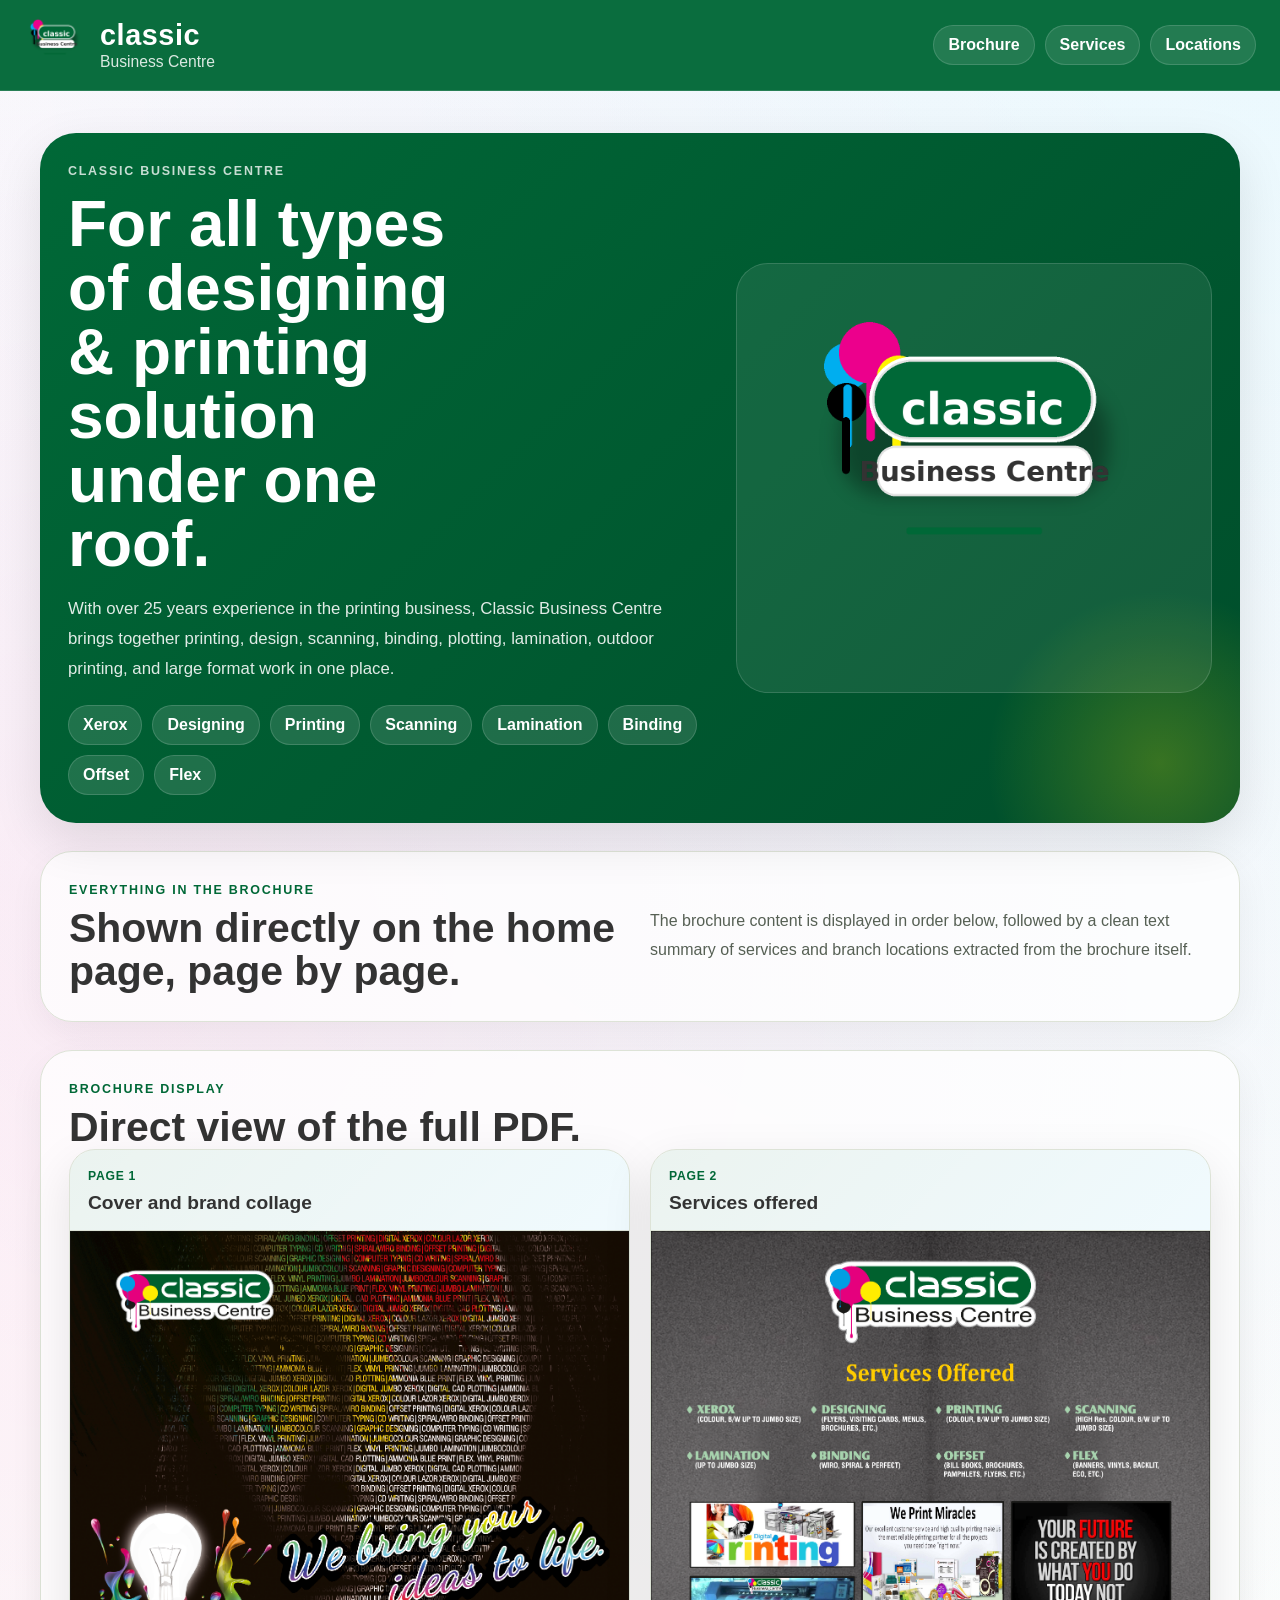
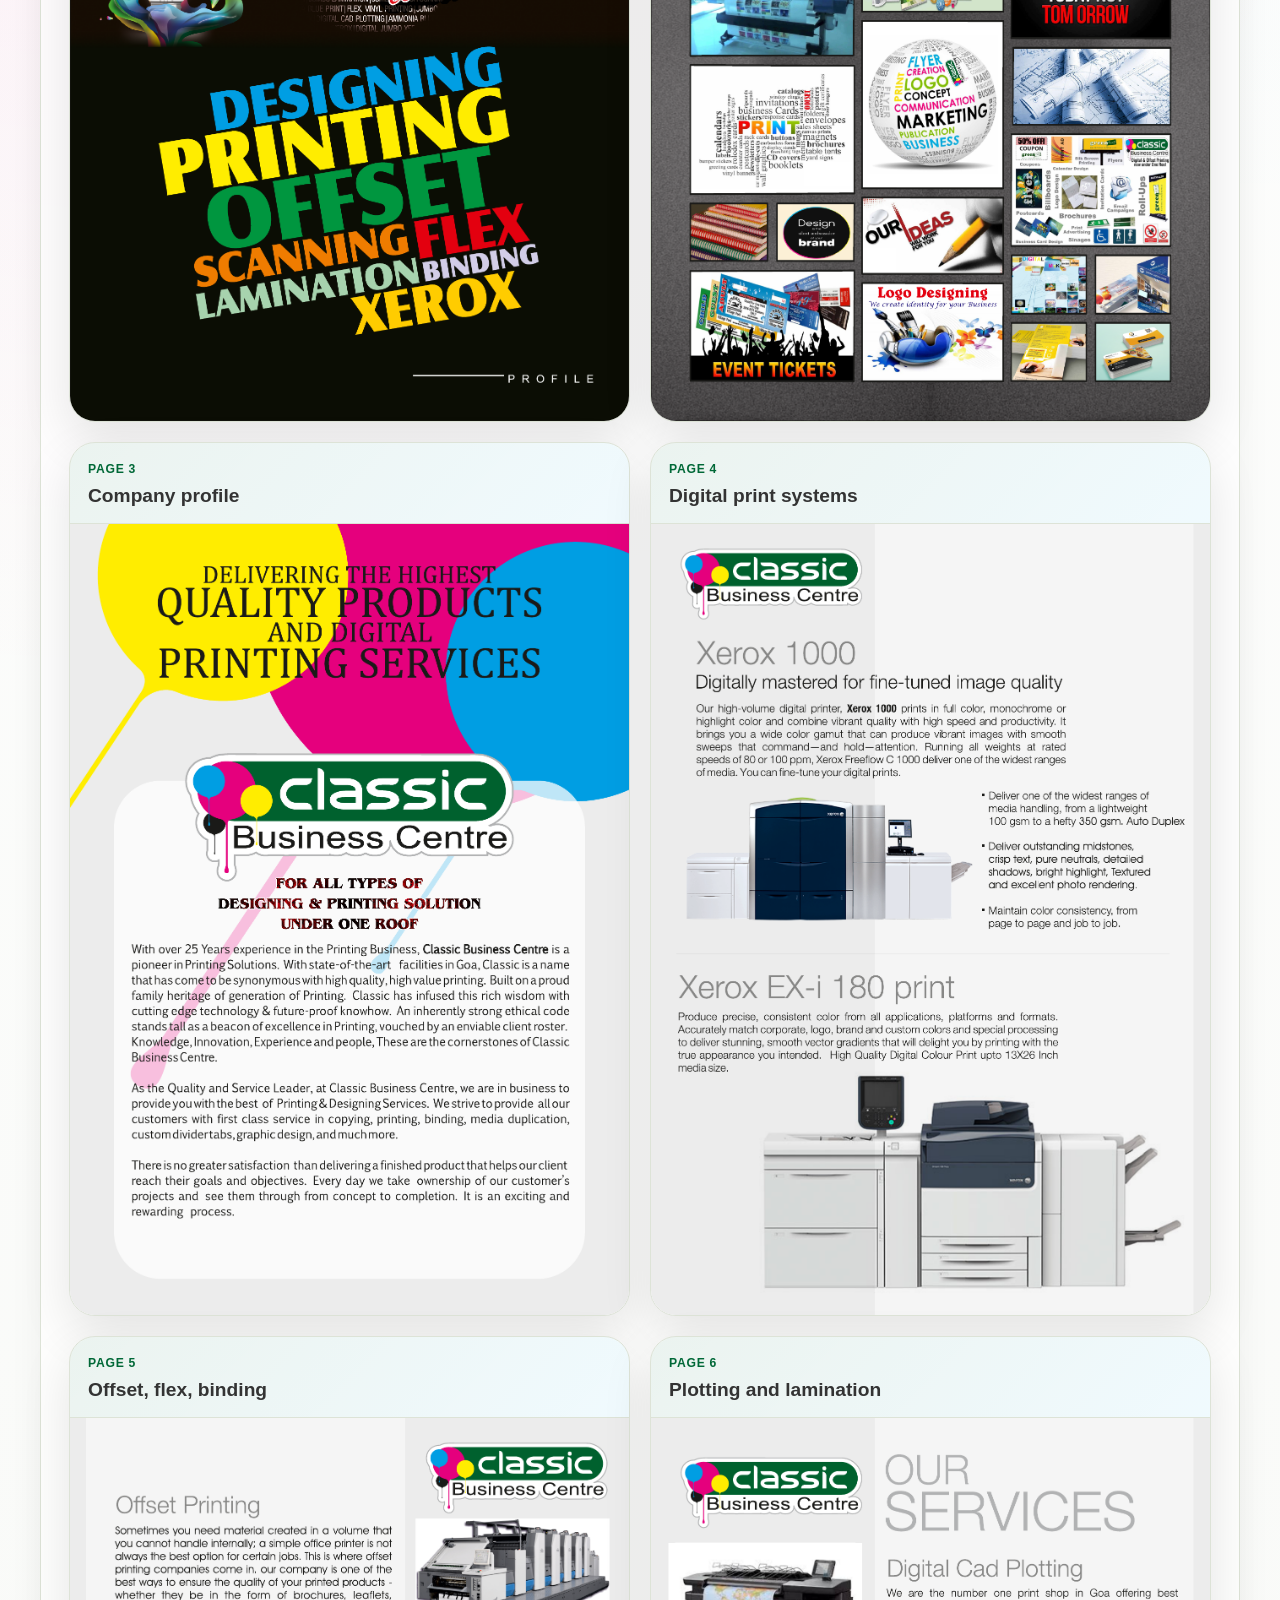
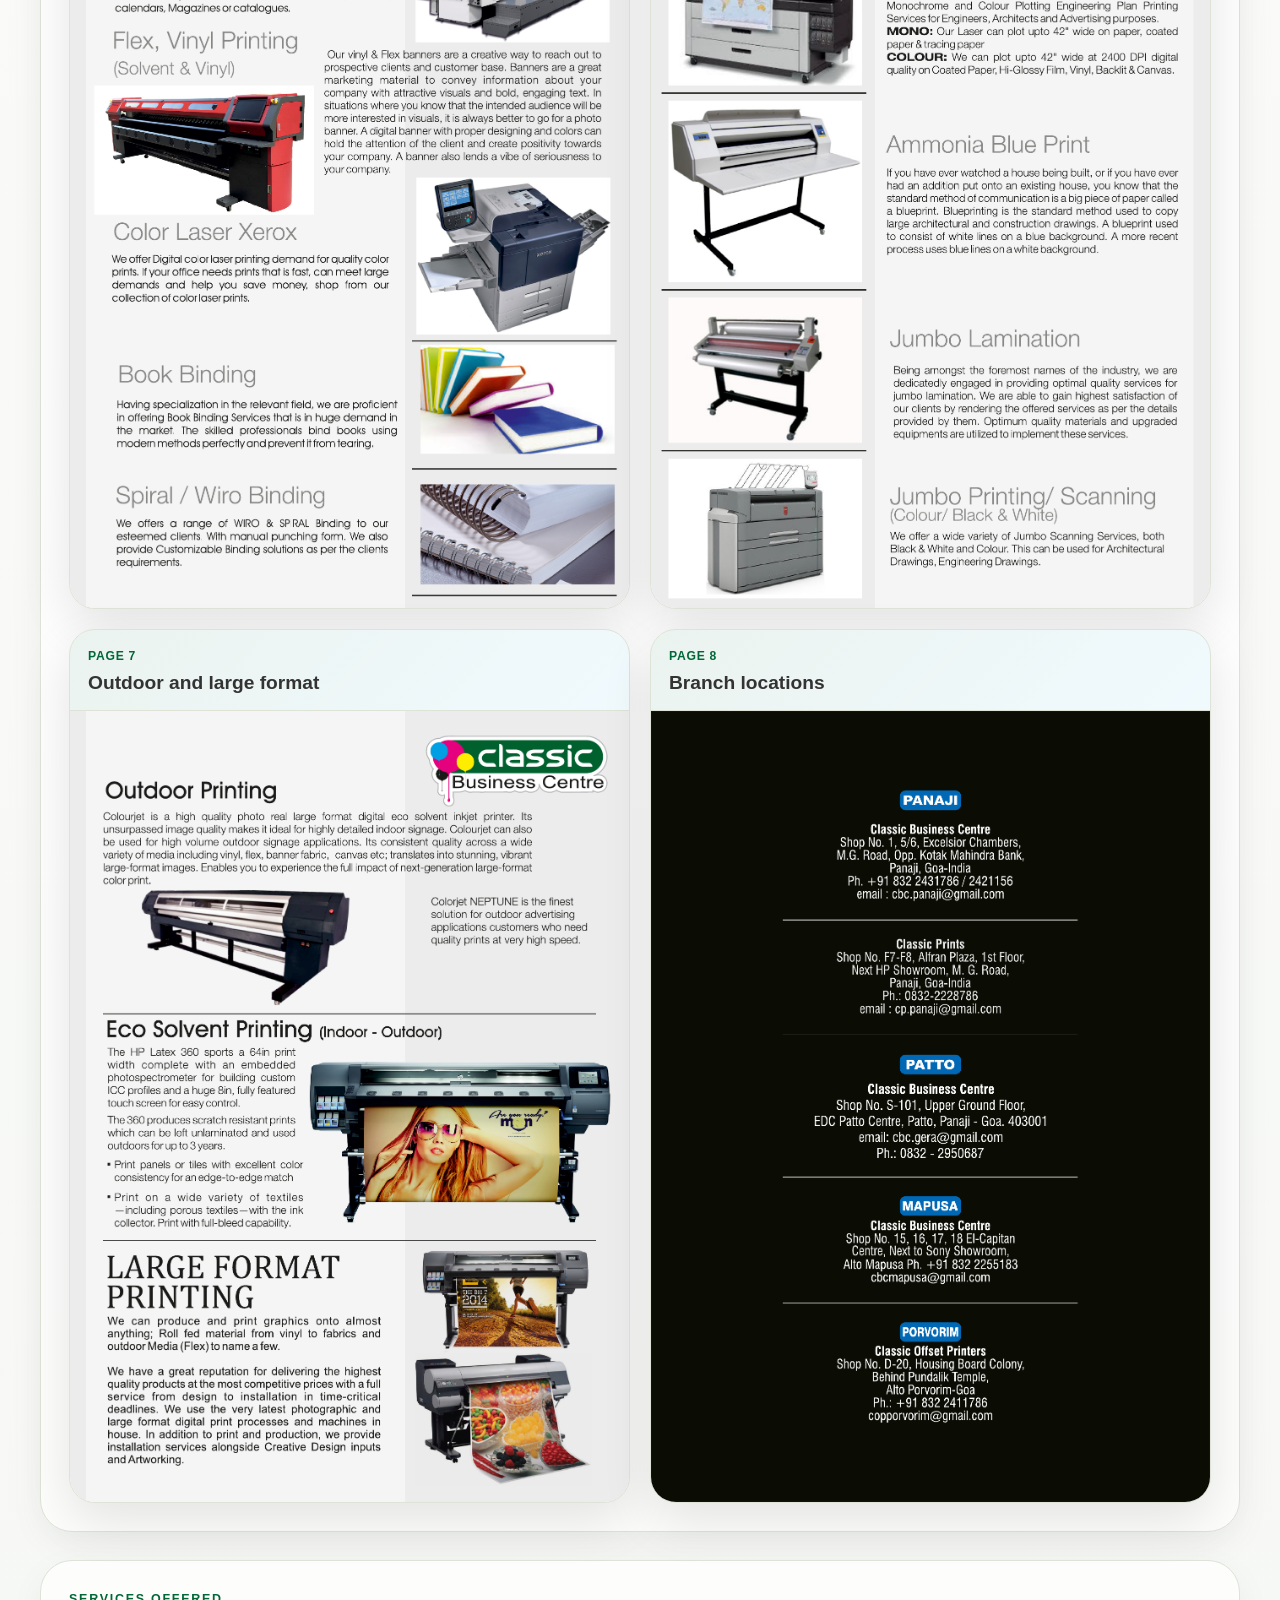
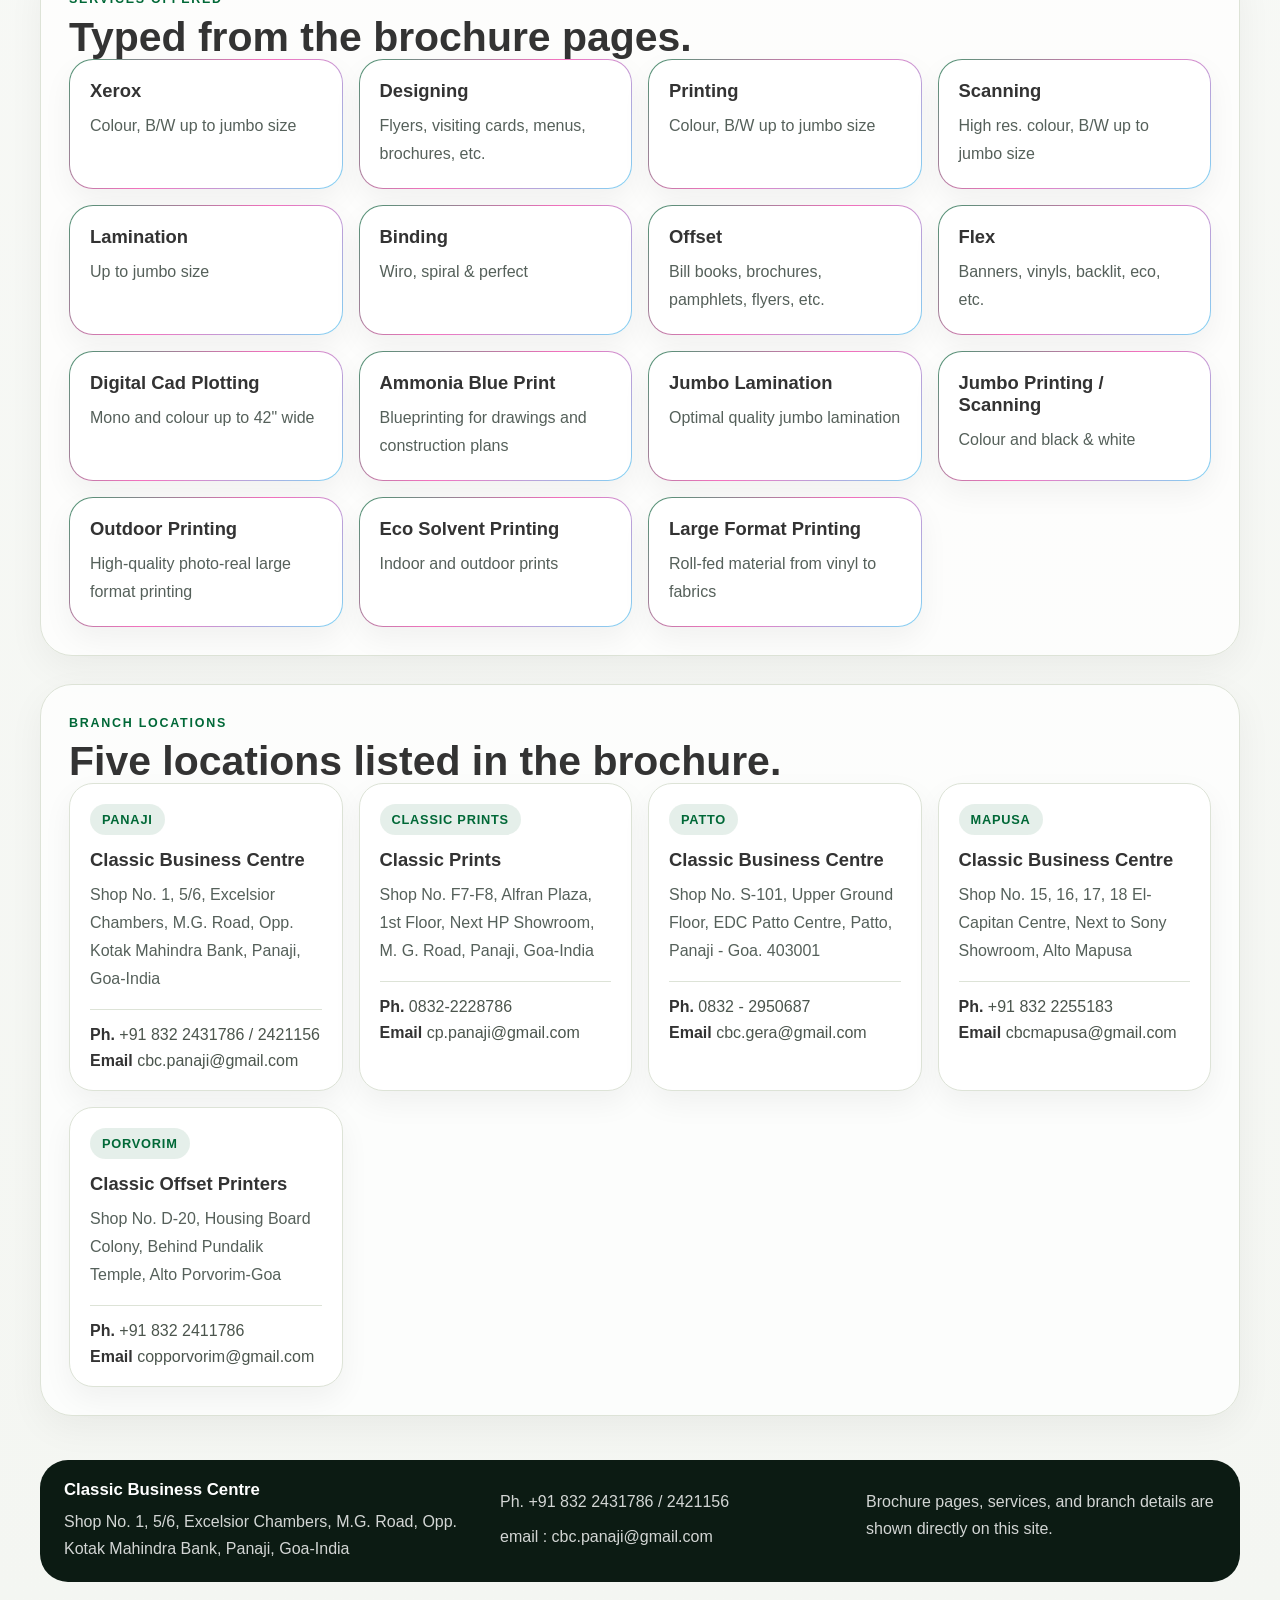
<file: index.html>
<!DOCTYPE html>
<html lang="en">
<head>
  <meta charset="UTF-8" />
  <meta name="viewport" content="width=device-width, initial-scale=1.0" />
  <title>Classic Business Centre | Brochure and Services</title>
  <meta name="description" content="Classic Business Centre brochure pages, services, and Goa branch locations displayed directly on the home page." />
  <meta name="theme-color" content="#006837" />
  <meta property="og:title" content="Classic Business Centre | Brochure and Services" />
  <meta property="og:description" content="Classic Business Centre brochure pages, services, and Goa branch locations displayed directly on the home page." />
  <meta property="og:type" content="website" />
  <meta property="og:locale" content="en_IN" />
  <link rel="icon" href="assets/brand/logo.png" type="image/png" />
  <link rel="apple-touch-icon" href="assets/brand/logo.png" />
  <link rel="stylesheet" href="css/style.css" />
  <script type="application/ld+json">{
    "@context": "https://schema.org",
    "@type": "LocalBusiness",
    "name": "Classic Business Centre",
    "description": "All types of designing & printing solution under one roof.",
    "telephone": "+91 832 2431786 / 2421156",
    "email": "cbc.panaji@gmail.com",
    "address": {
      "@type": "PostalAddress",
      "streetAddress": "Shop No. 1, 5/6, Excelsior Chambers, M.G. Road, Opp. Kotak Mahindra Bank",
      "addressLocality": "Panaji",
      "addressRegion": "Goa",
      "addressCountry": "IN"
    },
    "areaServed": "Goa",
    "serviceType": ["Xerox", "Designing", "Printing", "Scanning", "Lamination", "Binding", "Offset Printing", "Flex Printing", "Digital Cad Plotting", "Ammonia Blue Print", "Jumbo Lamination", "Jumbo Printing / Scanning", "Outdoor Printing", "Eco Solvent Printing", "Large Format Printing"]
  }</script>
</head>
<body>
  <header class="site-header">
    <a class="brand" href="#top" aria-label="Classic Business Centre home">
      <img src="assets/brand/logo.png" alt="" class="brand-logo">
      <span class="brand-copy">
        <strong>classic</strong>
        <small>Business Centre</small>
      </span>
    </a>
    <nav class="site-nav" aria-label="Primary">
      <a href="#brochure">Brochure</a>
      <a href="#services">Services</a>
      <a href="#locations">Locations</a>
    </nav>
  </header>

  <main id="top">
    <section class="hero">
      <div class="hero-copy">
        <p class="eyebrow">Classic Business Centre</p>
        <h1>For all types of designing & printing solution under one roof.</h1>
        <p class="hero-text">With over 25 years experience in the printing business, Classic Business Centre brings together printing, design, scanning, binding, plotting, lamination, outdoor printing, and large format work in one place.</p>
        <div class="hero-pills" aria-label="Brochure service highlights">
          <span>Xerox</span><span>Designing</span><span>Printing</span><span>Scanning</span><span>Lamination</span><span>Binding</span><span>Offset</span><span>Flex</span>
        </div>
      </div>
      <div class="hero-mark">
        <img src="assets/brand/logo.png" alt="Classic Business Centre logo">
      </div>
    </section>

    <section class="section intro-strip">
      <div>
        <p class="eyebrow">Everything in the brochure</p>
        <h2>Shown directly on the home page, page by page.</h2>
      </div>
      <p>The brochure content is displayed in order below, followed by a clean text summary of services and branch locations extracted from the brochure itself.</p>
    </section>

    <section class="section" id="brochure">
      <div class="section-head">
        <p class="eyebrow">Brochure display</p>
        <h2>Direct view of the full PDF.</h2>
      </div>
      <div class="brochure-grid">
        
      <article class="page-card" id="page-1">
        <div class="page-card-head">
          <span>Page 1</span>
          <h3>Cover and brand collage</h3>
        </div>
        <img src="assets/brochure/page-1.png" alt="Cover and brand collage from the Classic Business Centre brochure" loading="lazy">
      </article>
    

      <article class="page-card" id="page-2">
        <div class="page-card-head">
          <span>Page 2</span>
          <h3>Services offered</h3>
        </div>
        <img src="assets/brochure/page-2.png" alt="Services offered from the Classic Business Centre brochure" loading="lazy">
      </article>
    

      <article class="page-card" id="page-3">
        <div class="page-card-head">
          <span>Page 3</span>
          <h3>Company profile</h3>
        </div>
        <img src="assets/brochure/page-3.png" alt="Company profile from the Classic Business Centre brochure" loading="lazy">
      </article>
    

      <article class="page-card" id="page-4">
        <div class="page-card-head">
          <span>Page 4</span>
          <h3>Digital print systems</h3>
        </div>
        <img src="assets/brochure/page-4.png" alt="Digital print systems from the Classic Business Centre brochure" loading="lazy">
      </article>
    

      <article class="page-card" id="page-5">
        <div class="page-card-head">
          <span>Page 5</span>
          <h3>Offset, flex, binding</h3>
        </div>
        <img src="assets/brochure/page-5.png" alt="Offset, flex, binding from the Classic Business Centre brochure" loading="lazy">
      </article>
    

      <article class="page-card" id="page-6">
        <div class="page-card-head">
          <span>Page 6</span>
          <h3>Plotting and lamination</h3>
        </div>
        <img src="assets/brochure/page-6.png" alt="Plotting and lamination from the Classic Business Centre brochure" loading="lazy">
      </article>
    

      <article class="page-card" id="page-7">
        <div class="page-card-head">
          <span>Page 7</span>
          <h3>Outdoor and large format</h3>
        </div>
        <img src="assets/brochure/page-7.png" alt="Outdoor and large format from the Classic Business Centre brochure" loading="lazy">
      </article>
    

      <article class="page-card" id="page-8">
        <div class="page-card-head">
          <span>Page 8</span>
          <h3>Branch locations</h3>
        </div>
        <img src="assets/brochure/page-8.png" alt="Branch locations from the Classic Business Centre brochure" loading="lazy">
      </article>
    
      </div>
    </section>

    <section class="section" id="services">
      <div class="section-head">
        <p class="eyebrow">Services offered</p>
        <h2>Typed from the brochure pages.</h2>
      </div>
      <div class="info-grid">
        
      <article class="info-card">
        <h3>Xerox</h3>
        <p>Colour, B/W up to jumbo size</p>
      </article>
    

      <article class="info-card">
        <h3>Designing</h3>
        <p>Flyers, visiting cards, menus, brochures, etc.</p>
      </article>
    

      <article class="info-card">
        <h3>Printing</h3>
        <p>Colour, B/W up to jumbo size</p>
      </article>
    

      <article class="info-card">
        <h3>Scanning</h3>
        <p>High res. colour, B/W up to jumbo size</p>
      </article>
    

      <article class="info-card">
        <h3>Lamination</h3>
        <p>Up to jumbo size</p>
      </article>
    

      <article class="info-card">
        <h3>Binding</h3>
        <p>Wiro, spiral &amp; perfect</p>
      </article>
    

      <article class="info-card">
        <h3>Offset</h3>
        <p>Bill books, brochures, pamphlets, flyers, etc.</p>
      </article>
    

      <article class="info-card">
        <h3>Flex</h3>
        <p>Banners, vinyls, backlit, eco, etc.</p>
      </article>
    

      <article class="info-card">
        <h3>Digital Cad Plotting</h3>
        <p>Mono and colour up to 42&quot; wide</p>
      </article>
    

      <article class="info-card">
        <h3>Ammonia Blue Print</h3>
        <p>Blueprinting for drawings and construction plans</p>
      </article>
    

      <article class="info-card">
        <h3>Jumbo Lamination</h3>
        <p>Optimal quality jumbo lamination</p>
      </article>
    

      <article class="info-card">
        <h3>Jumbo Printing / Scanning</h3>
        <p>Colour and black &amp; white</p>
      </article>
    

      <article class="info-card">
        <h3>Outdoor Printing</h3>
        <p>High-quality photo-real large format printing</p>
      </article>
    

      <article class="info-card">
        <h3>Eco Solvent Printing</h3>
        <p>Indoor and outdoor prints</p>
      </article>
    

      <article class="info-card">
        <h3>Large Format Printing</h3>
        <p>Roll-fed material from vinyl to fabrics</p>
      </article>
    
      </div>
    </section>

    <section class="section" id="locations">
      <div class="section-head">
        <p class="eyebrow">Branch locations</p>
        <h2>Five locations listed in the brochure.</h2>
      </div>
      <div class="location-grid">
        
      <article class="location-card">
        <span class="location-pill">PANAJI</span>
        <h3>Classic Business Centre</h3>
        <p>Shop No. 1, 5/6, Excelsior Chambers, M.G. Road, Opp. Kotak Mahindra Bank, Panaji, Goa-India</p>
        <div class="contact-lines">
          <div><strong>Ph.</strong> +91 832 2431786 / 2421156</div>
          <div><strong>Email</strong> cbc.panaji@gmail.com</div>
        </div>
      </article>
    

      <article class="location-card">
        <span class="location-pill">CLASSIC PRINTS</span>
        <h3>Classic Prints</h3>
        <p>Shop No. F7-F8, Alfran Plaza, 1st Floor, Next HP Showroom, M. G. Road, Panaji, Goa-India</p>
        <div class="contact-lines">
          <div><strong>Ph.</strong> 0832-2228786</div>
          <div><strong>Email</strong> cp.panaji@gmail.com</div>
        </div>
      </article>
    

      <article class="location-card">
        <span class="location-pill">PATTO</span>
        <h3>Classic Business Centre</h3>
        <p>Shop No. S-101, Upper Ground Floor, EDC Patto Centre, Patto, Panaji - Goa. 403001</p>
        <div class="contact-lines">
          <div><strong>Ph.</strong> 0832 - 2950687</div>
          <div><strong>Email</strong> cbc.gera@gmail.com</div>
        </div>
      </article>
    

      <article class="location-card">
        <span class="location-pill">MAPUSA</span>
        <h3>Classic Business Centre</h3>
        <p>Shop No. 15, 16, 17, 18 El-Capitan Centre, Next to Sony Showroom, Alto Mapusa</p>
        <div class="contact-lines">
          <div><strong>Ph.</strong> +91 832 2255183</div>
          <div><strong>Email</strong> cbcmapusa@gmail.com</div>
        </div>
      </article>
    

      <article class="location-card">
        <span class="location-pill">PORVORIM</span>
        <h3>Classic Offset Printers</h3>
        <p>Shop No. D-20, Housing Board Colony, Behind Pundalik Temple, Alto Porvorim-Goa</p>
        <div class="contact-lines">
          <div><strong>Ph.</strong> +91 832 2411786</div>
          <div><strong>Email</strong> copporvorim@gmail.com</div>
        </div>
      </article>
    
      </div>
    </section>
  </main>

  <footer class="site-footer">
    <div>
      <strong>Classic Business Centre</strong>
      <p>Shop No. 1, 5/6, Excelsior Chambers, M.G. Road, Opp. Kotak Mahindra Bank, Panaji, Goa-India</p>
    </div>
    <div>
      <p>Ph. +91 832 2431786 / 2421156</p>
      <p>email : cbc.panaji@gmail.com</p>
    </div>
    <div>
      <p>Brochure pages, services, and branch details are shown directly on this site.</p>
    </div>
  </footer>
</body>
</html>
</file>
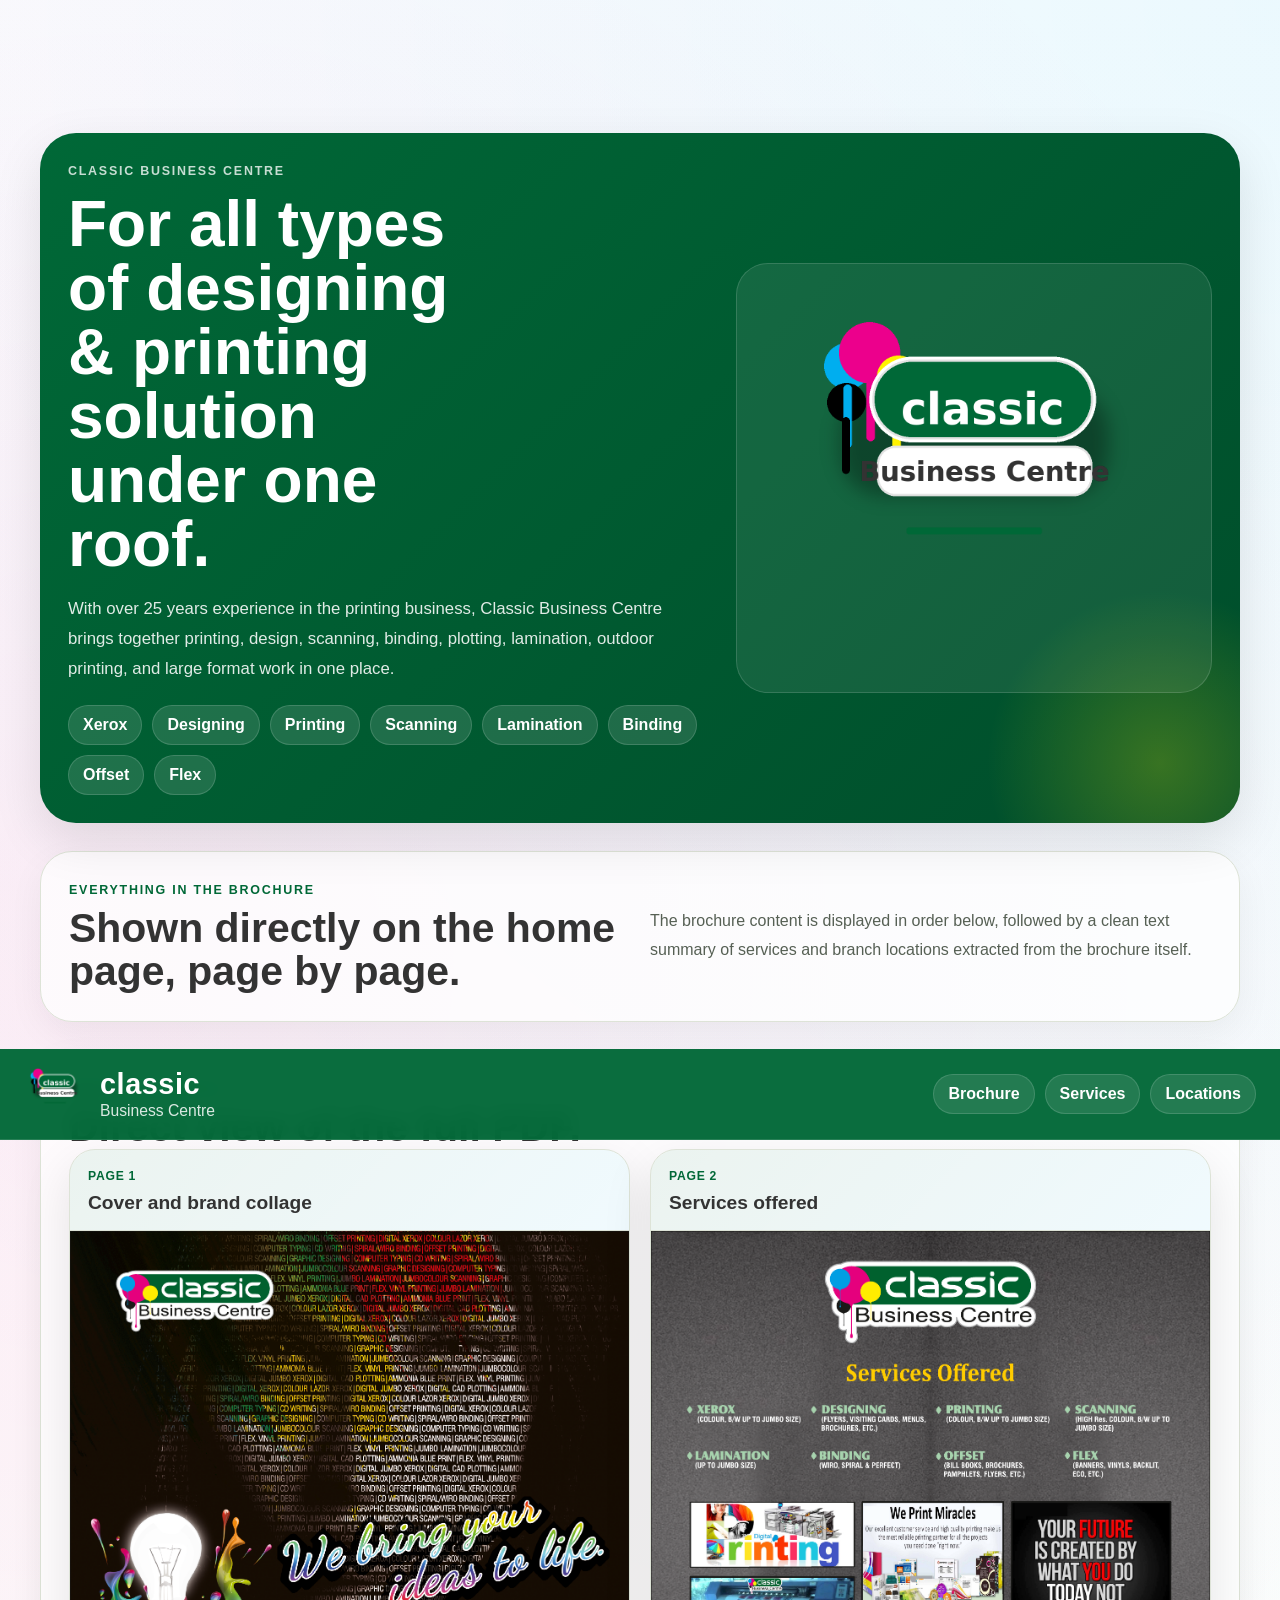
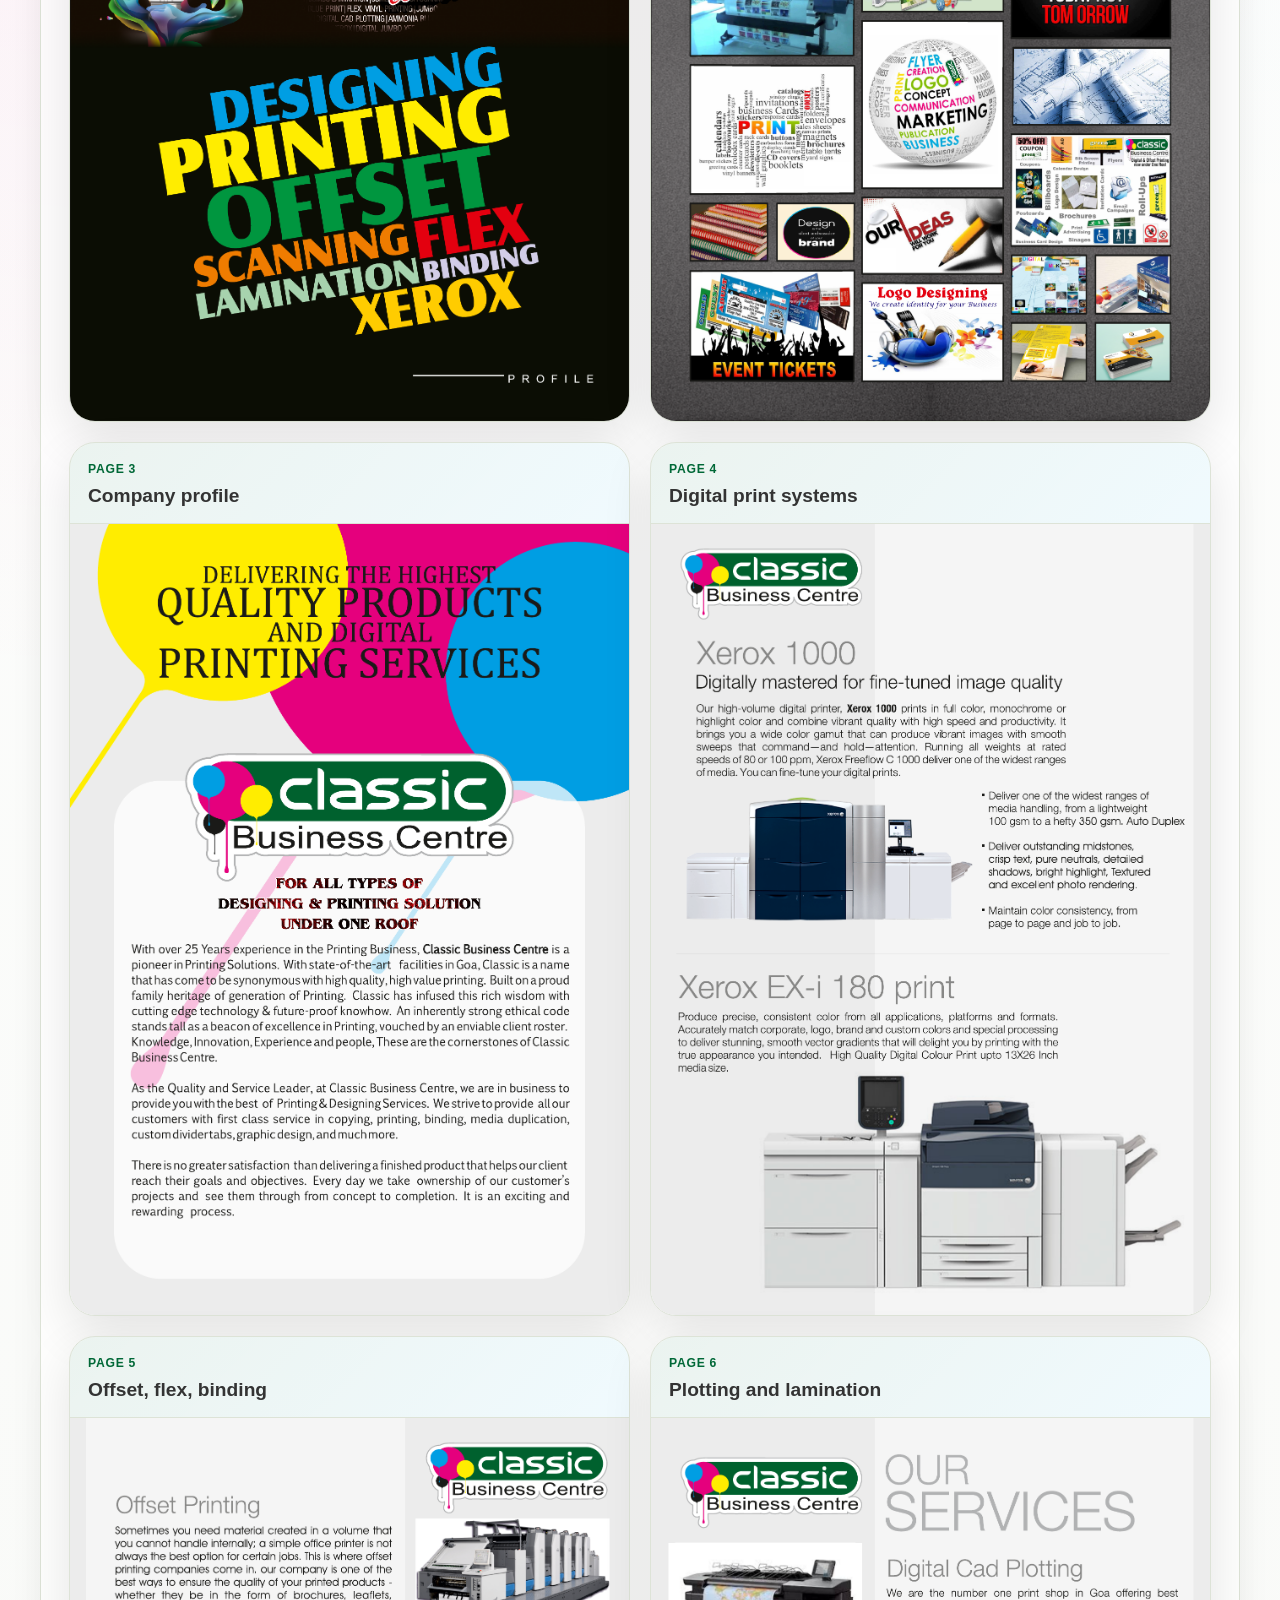
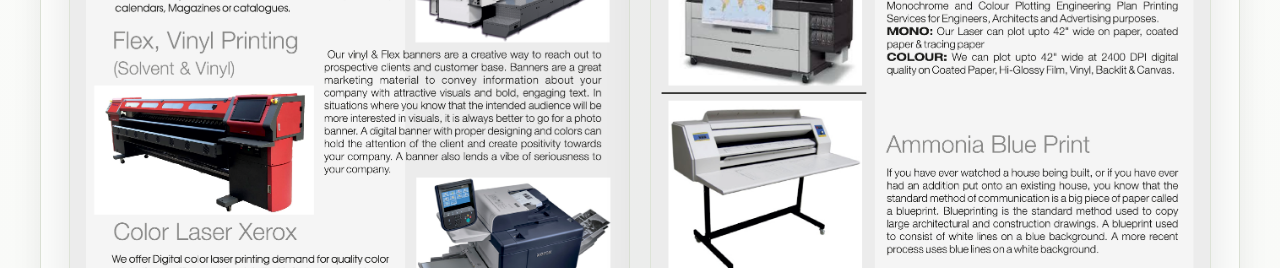
<file: about.html>
<!DOCTYPE html>
<html lang="en">
<head>
  <meta charset="UTF-8" />
  <meta http-equiv="refresh" content="0; url=index.html#brochure" />
  <meta name="robots" content="noindex, nofollow" />
  <link rel="canonical" href="index.html" />
  <title>Classic Business Centre</title>
  <link rel="icon" href="assets/brand/logo.png" type="image/png" />
  <style>
    body { font-family: Arial, sans-serif; margin: 0; min-height: 100vh; display: grid; place-items: center; background: #f7f8f4; color: #333; }
    a { color: #006837; }
  </style>
</head>
<body>
  <p>Go to <a href="index.html#brochure">Classic Business Centre</a>.</p>
</body>
</html>
</file>
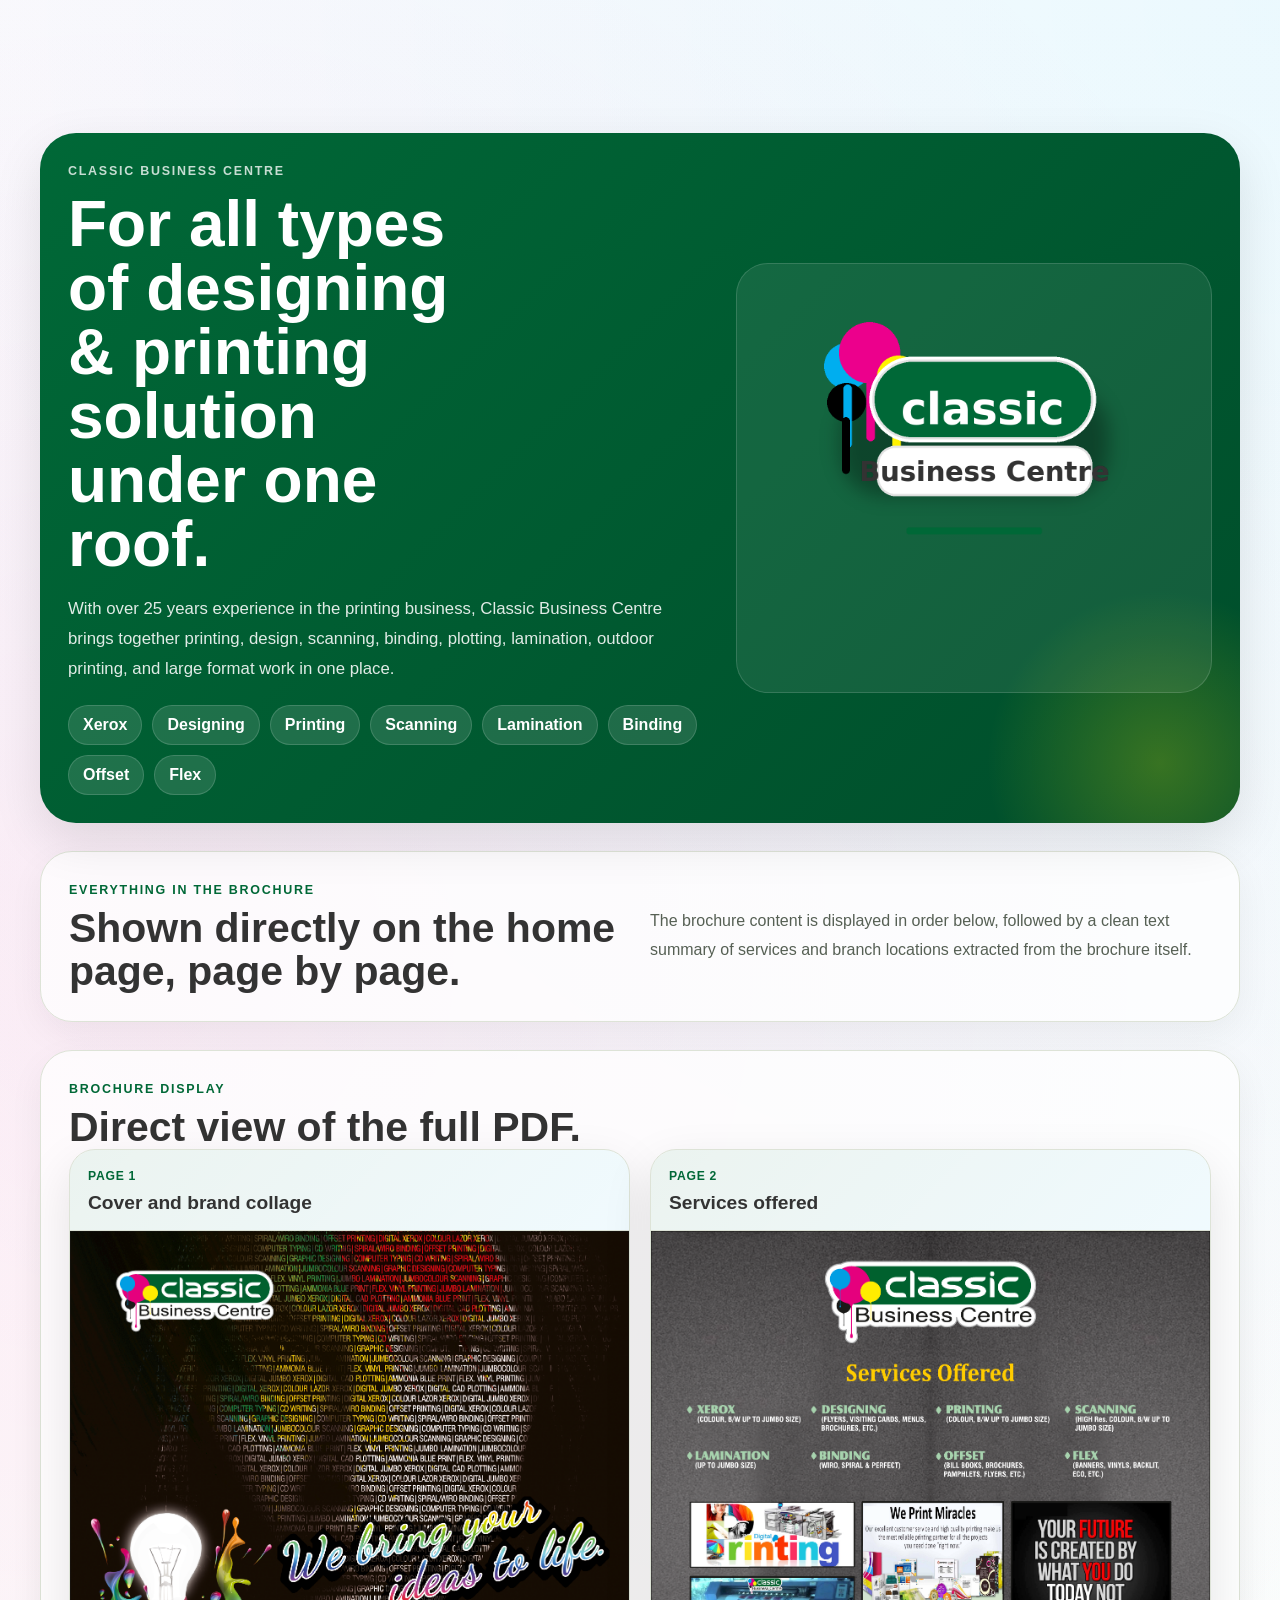
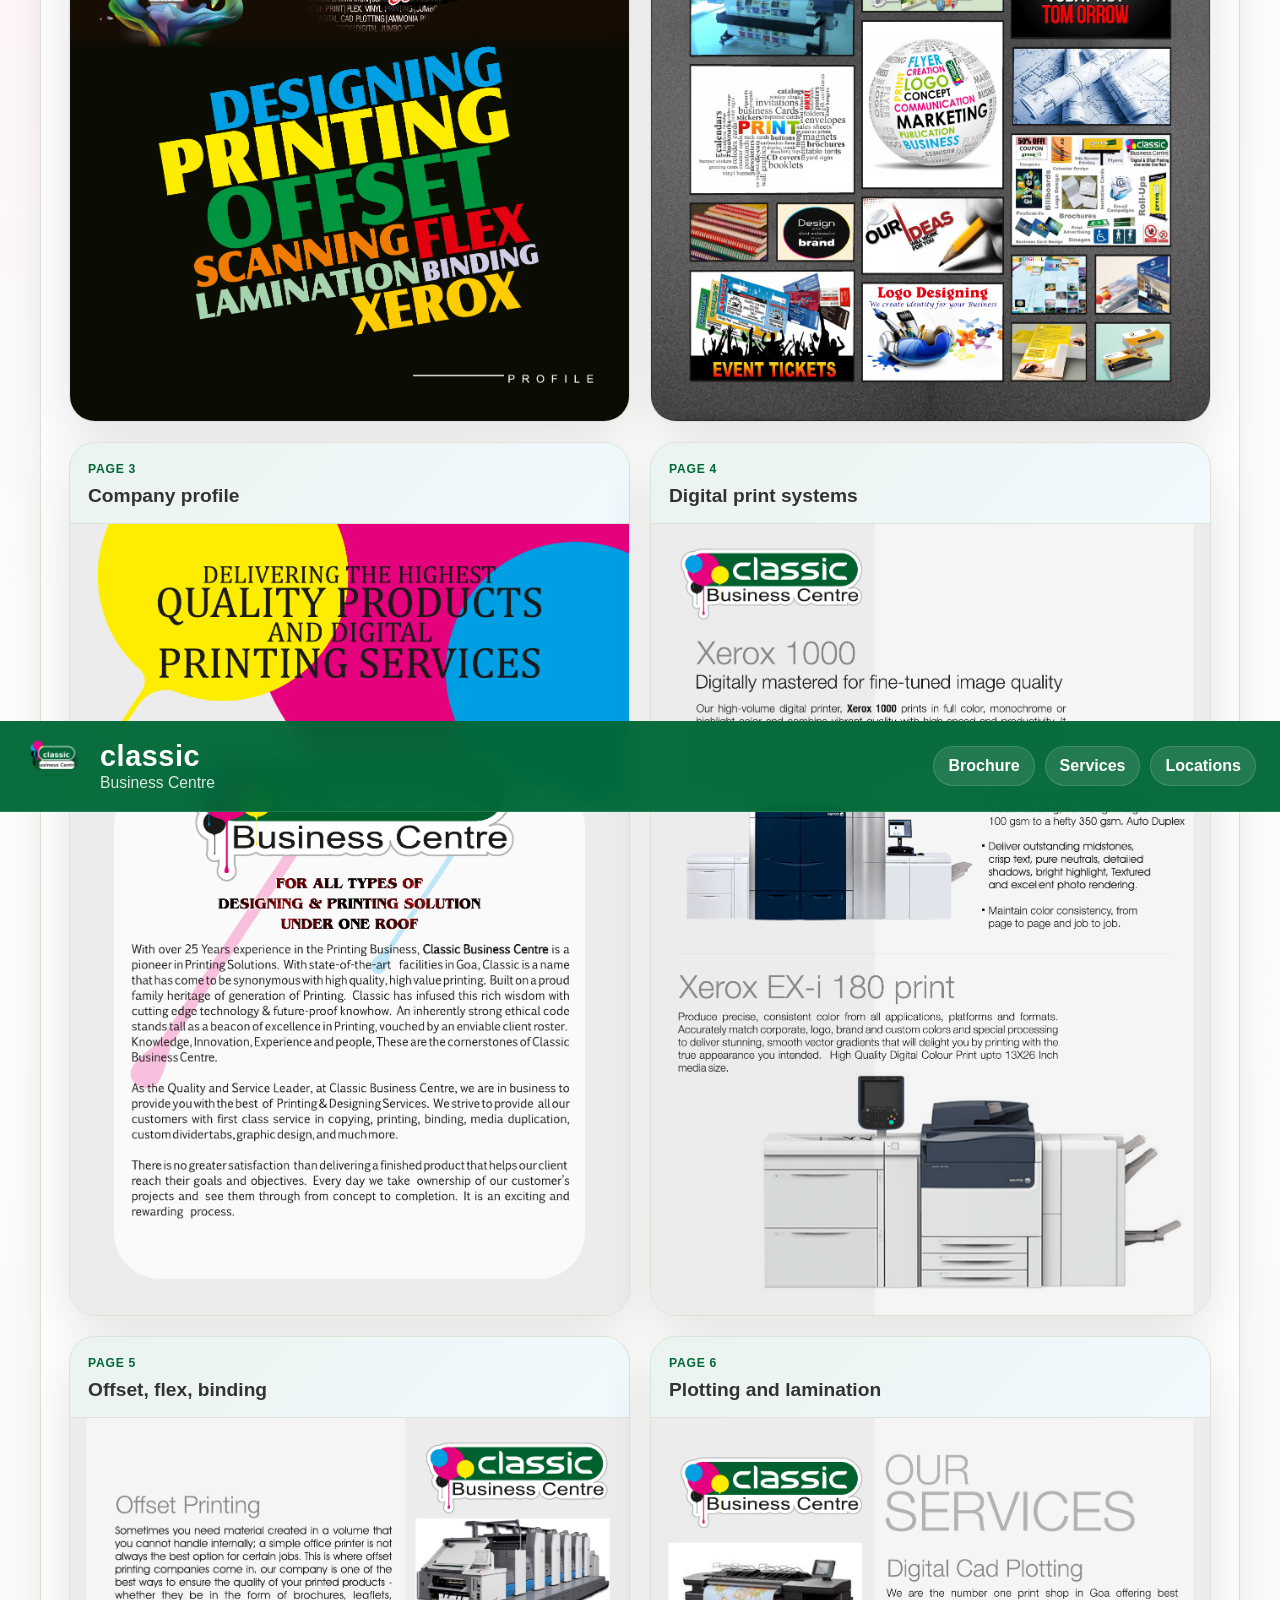
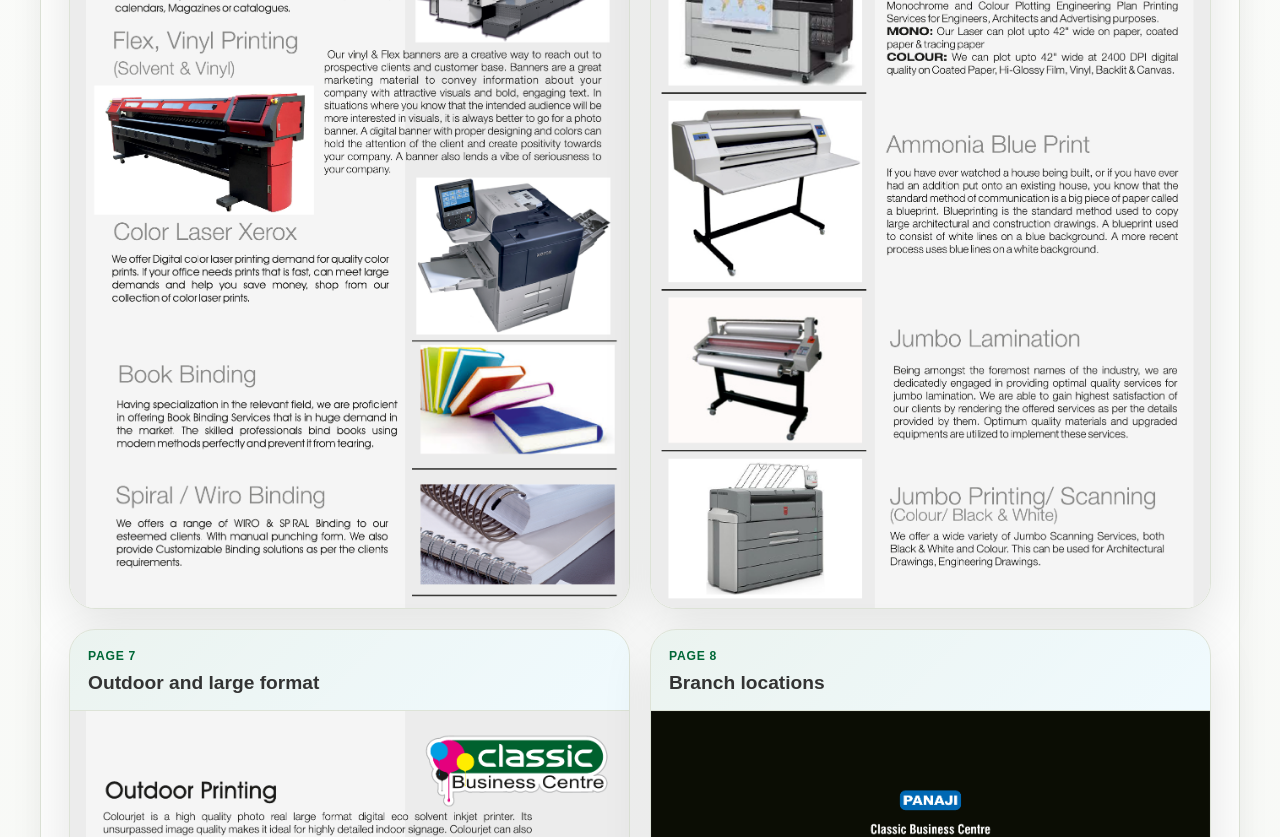
<file: contact.html>
<!DOCTYPE html>
<html lang="en">
<head>
  <meta charset="UTF-8" />
  <meta http-equiv="refresh" content="0; url=index.html#locations" />
  <meta name="robots" content="noindex, nofollow" />
  <link rel="canonical" href="index.html" />
  <title>Classic Business Centre</title>
  <link rel="icon" href="assets/brand/logo.png" type="image/png" />
  <style>
    body { font-family: Arial, sans-serif; margin: 0; min-height: 100vh; display: grid; place-items: center; background: #f7f8f4; color: #333; }
    a { color: #006837; }
  </style>
</head>
<body>
  <p>Go to <a href="index.html#locations">Classic Business Centre</a>.</p>
</body>
</html>
</file>
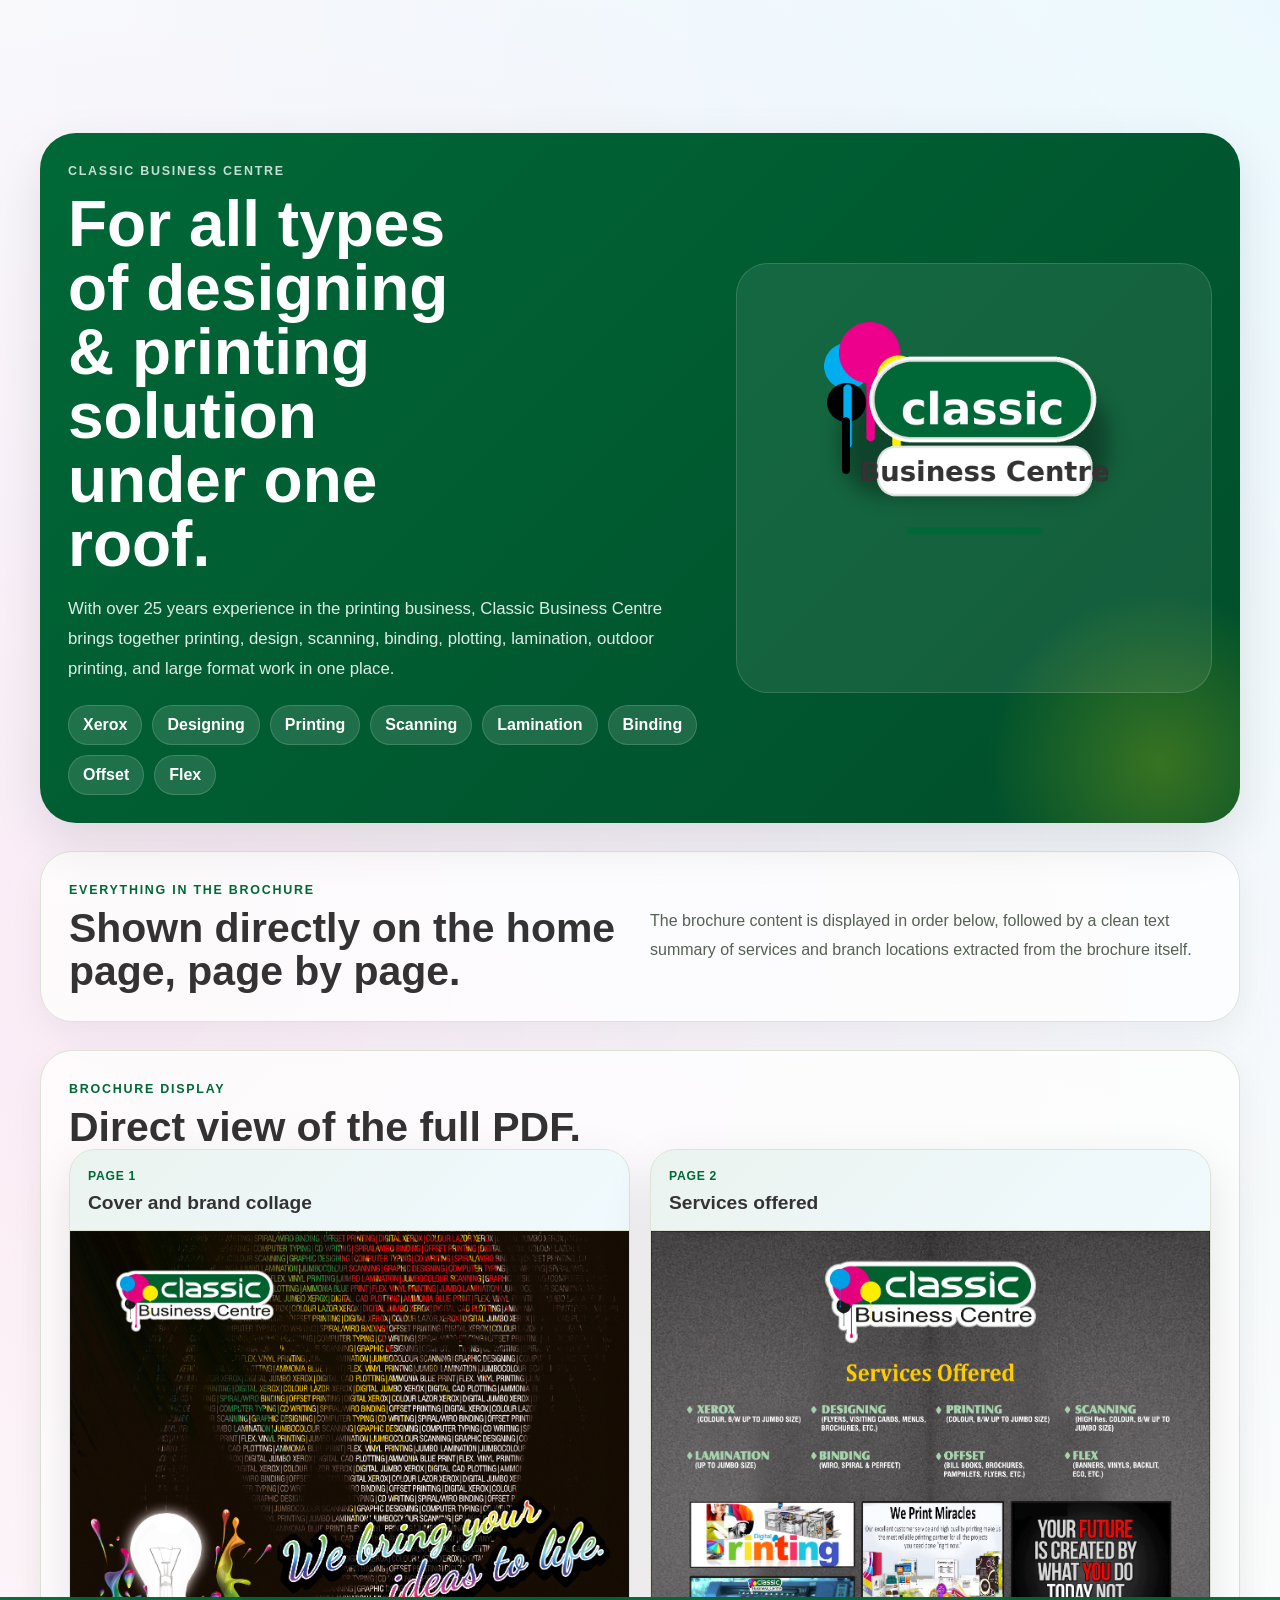
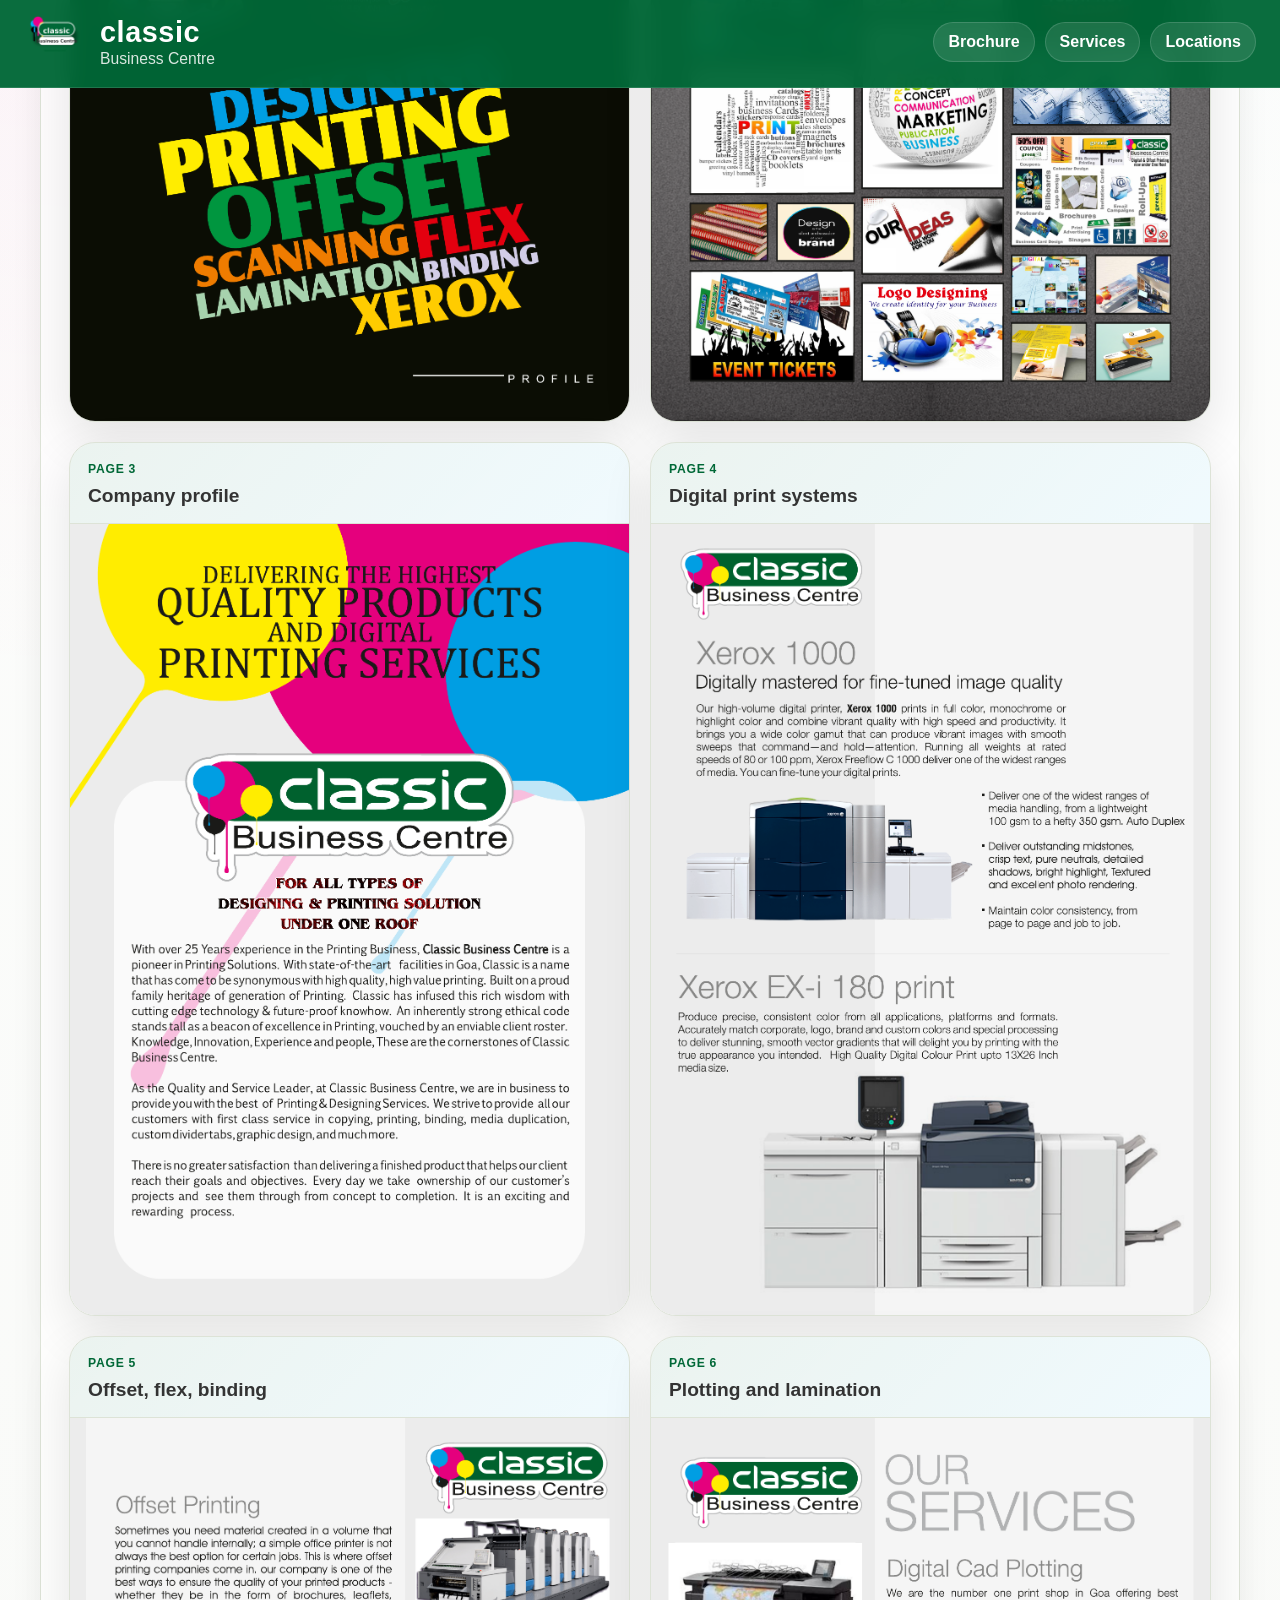
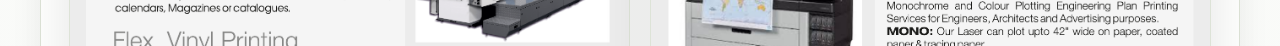
<file: services.html>
<!DOCTYPE html>
<html lang="en">
<head>
  <meta charset="UTF-8" />
  <meta http-equiv="refresh" content="0; url=index.html#services" />
  <meta name="robots" content="noindex, nofollow" />
  <link rel="canonical" href="index.html" />
  <title>Classic Business Centre</title>
  <link rel="icon" href="assets/brand/logo.png" type="image/png" />
  <style>
    body { font-family: Arial, sans-serif; margin: 0; min-height: 100vh; display: grid; place-items: center; background: #f7f8f4; color: #333; }
    a { color: #006837; }
  </style>
</head>
<body>
  <p>Go to <a href="index.html#services">Classic Business Centre</a>.</p>
</body>
</html>
</file>
<file: css/style.css>
:root{
  --green:#006837;
  --green-dark:#004b29;
  --ink:#333333;
  --bg:#f4f6f2;
  --card:#ffffff;
  --line:#dde3d7;
  --shadow:0 18px 50px rgba(0,0,0,.10);
  --magenta:#ec008c;
  --cyan:#00aeef;
  --yellow:#fff200;
  --radius:28px;
}
*{box-sizing:border-box}
html{scroll-behavior:smooth}
body{
  margin:0;
  font-family: Arial, Helvetica, sans-serif;
  color:var(--ink);
  background:
    radial-gradient(circle at top right, rgba(0,174,239,.08), transparent 28%),
    radial-gradient(circle at 10% 15%, rgba(236,0,140,.07), transparent 24%),
    linear-gradient(180deg, #ffffff 0%, var(--bg) 100%);
}
img{max-width:100%; display:block}
a{text-decoration:none; color:inherit}

.site-header{
  position:sticky; top:0; z-index:20;
  display:flex; align-items:center; justify-content:space-between;
  gap:16px;
  padding:14px 24px;
  background:rgba(0,104,55,.96);
  color:#fff;
  backdrop-filter: blur(10px);
  border-bottom:1px solid rgba(255,255,255,.12);
}
.brand{
  display:flex; align-items:center; gap:14px; min-width:0;
}
.brand-logo{
  width:62px; height:62px; object-fit:contain;
  flex:none;
}
.brand-copy{display:flex; flex-direction:column; line-height:1}
.brand-copy strong{
  text-transform:lowercase; font-size:1.8rem; letter-spacing:.02em;
}
.brand-copy small{
  font-size:.98rem; color:rgba(255,255,255,.85); margin-top:4px;
}
.site-nav{
  display:flex; flex-wrap:wrap; gap:10px;
}
.site-nav a{
  color:#fff;
  padding:10px 14px;
  border-radius:999px;
  background:rgba(255,255,255,.10);
  border:1px solid rgba(255,255,255,.14);
  font-weight:700;
}
.site-nav a:hover{background:rgba(255,255,255,.18)}

main{width:min(1200px, calc(100% - 32px)); margin:0 auto; padding:24px 0 44px}
.hero{
  display:grid;
  grid-template-columns: 1.15fr .85fr;
  gap:24px;
  align-items:center;
  padding:28px;
  margin-top:18px;
  border-radius:36px;
  background:
    linear-gradient(135deg, rgba(0,104,55,.96), rgba(0,76,42,.95)),
    #006837;
  color:#fff;
  box-shadow:var(--shadow);
  overflow:hidden;
  position:relative;
}
.hero::after{
  content:"";
  position:absolute;
  inset:auto -100px -120px auto;
  width:360px; height:360px;
  border-radius:50%;
  background: radial-gradient(circle, rgba(255,242,0,.22), rgba(255,242,0,0) 68%);
}
.hero-copy, .hero-mark{position:relative; z-index:1}
.eyebrow{
  display:inline-flex; align-items:center; gap:8px;
  text-transform:uppercase; letter-spacing:.14em;
  font-size:.78rem; font-weight:800;
  margin:0 0 14px;
  color:rgba(255,255,255,.78);
}
.hero h1{
  margin:0;
  font-size:clamp(2.4rem, 5vw, 4.9rem);
  line-height:1;
  max-width:11ch;
}
.hero-text{
  margin:18px 0 0;
  max-width:68ch;
  font-size:1.05rem;
  line-height:1.8;
  color:rgba(255,255,255,.88);
}
.hero-pills{
  display:flex; flex-wrap:wrap; gap:10px;
  margin-top:20px;
}
.hero-pills span{
  padding:10px 14px;
  border-radius:999px;
  background:rgba(255,255,255,.12);
  border:1px solid rgba(255,255,255,.15);
  font-weight:700;
}
.hero-mark{
  display:grid; place-items:center;
  min-height:280px;
  background:rgba(255,255,255,.08);
  border:1px solid rgba(255,255,255,.14);
  border-radius:32px;
  padding:24px;
}
.hero-mark img{
  width:min(100%, 380px);
  height:auto;
}
.section{
  margin-top:28px;
  padding:28px;
  border-radius:32px;
  background:rgba(255,255,255,.76);
  border:1px solid var(--line);
  box-shadow:0 12px 36px rgba(0,0,0,.05);
}
.intro-strip{
  display:grid;
  grid-template-columns: 1fr 1fr;
  gap:20px;
  align-items:center;
}
.section-head h2,
.intro-strip h2{
  margin:0;
  font-size:clamp(1.7rem, 3.2vw, 3rem);
  line-height:1.05;
}
.section-head .eyebrow,
.intro-strip .eyebrow{
  color:var(--green);
  margin-bottom:10px;
}
.intro-strip p:last-child{
  margin:0;
  line-height:1.8;
  color:#566054;
}
.brochure-grid{
  display:grid;
  grid-template-columns: repeat(2, minmax(0, 1fr));
  gap:20px;
}
.page-card{
  border-radius:26px;
  overflow:hidden;
  background:#fff;
  border:1px solid var(--line);
  box-shadow:var(--shadow);
}
.page-card-head{
  padding:16px 18px;
  background:linear-gradient(135deg, rgba(0,104,55,.08), rgba(0,174,239,.06));
  border-bottom:1px solid var(--line);
}
.page-card-head span{
  display:inline-block;
  color:var(--green);
  font-weight:800;
  letter-spacing:.06em;
  text-transform:uppercase;
  font-size:.76rem;
}
.page-card-head h3{
  margin:8px 0 0;
  font-size:1.2rem;
}
.page-card img{
  width:100%;
  height:auto;
}

.info-grid, .location-grid{
  display:grid;
  grid-template-columns: repeat(auto-fit, minmax(220px, 1fr));
  gap:16px;
}
.info-card, .location-card{
  padding:20px;
  border-radius:24px;
  background:#fff;
  border:1px solid var(--line);
  box-shadow:0 12px 30px rgba(0,0,0,.05);
}
.info-card{
  border-top:6px solid transparent;
  background:
    linear-gradient(#fff,#fff) padding-box,
    linear-gradient(135deg, rgba(0,104,55,.7), rgba(236,0,140,.55), rgba(0,174,239,.5)) border-box;
  border:1px solid transparent;
}
.info-card h3, .location-card h3{margin:0 0 10px; font-size:1.15rem}
.info-card p, .location-card p{margin:0; line-height:1.75; color:#55605a}
.location-pill{
  display:inline-flex;
  align-items:center;
  padding:8px 12px;
  border-radius:999px;
  background:rgba(0,104,55,.1);
  color:var(--green);
  font-size:.8rem;
  font-weight:800;
  letter-spacing:.06em;
  text-transform:uppercase;
  margin-bottom:14px;
}
.contact-lines{
  margin-top:16px;
  padding-top:16px;
  border-top:1px solid var(--line);
  display:grid;
  gap:8px;
  color:#4b554d;
}
.contact-lines strong{color:var(--ink)}

.site-footer{
  width:min(1200px, calc(100% - 32px));
  margin:0 auto 26px;
  padding:20px 24px;
  border-radius:28px;
  display:grid;
  grid-template-columns: 1.2fr 1fr 1fr;
  gap:16px;
  background:#0c1b13;
  color:#fff;
}
.site-footer p{margin:8px 0 0; color:rgba(255,255,255,.82); line-height:1.7}
.site-footer strong{font-size:1.05rem}

@media (max-width: 900px){
  .hero, .intro-strip, .site-footer, .brochure-grid{
    grid-template-columns:1fr;
  }
  .site-header{
    flex-direction:column;
    align-items:flex-start;
  }
  .site-nav{width:100%}
}
@media (max-width: 560px){
  main{width:min(100% - 20px, 1200px)}
  .hero, .section{padding:18px}
  .brand-copy strong{font-size:1.5rem}
  .brand-logo{width:54px;height:54px}
  .site-nav a{padding:9px 12px}
}
</file>
